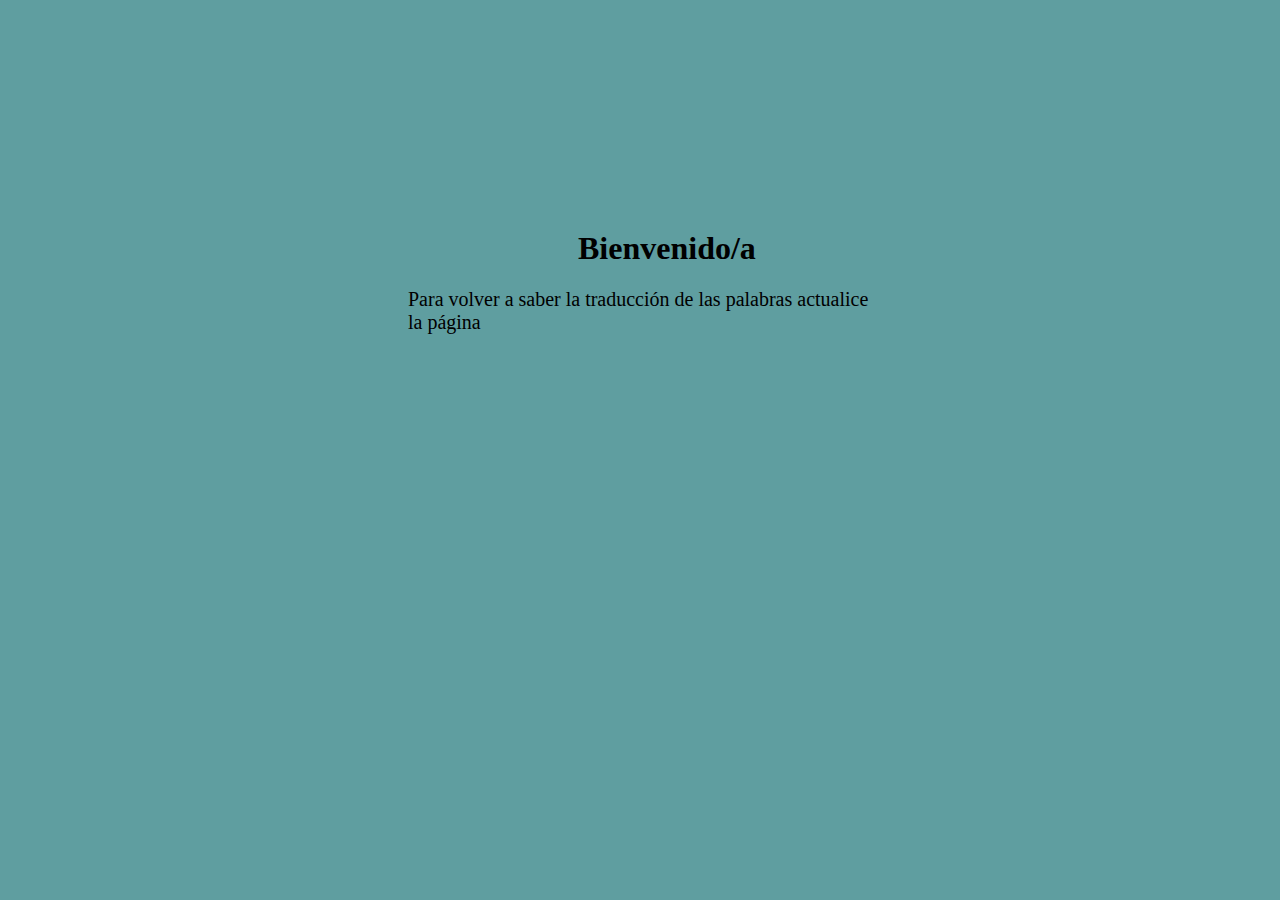
<file: index2.html>
<!DOCTYPE html>
<html lang="en">
  <head>
    <meta charset="UTF-8" />
    <meta http-equiv="X-UA-Compatible" content="IE=edge" />
    <meta name="viewport" content="width=device-width, initial-scale=1.0" />
    <title>Ejercicio 2</title>

    <link rel="stylesheet" href="CSS/style2.css" />
    <link
      rel="shortcut icon"
      href="https://img.icons8.com/color/144/ffffff/google-translate.png"
    />
  </head>
  <body>
    <div class="saludo">
      <h1>Bienvenido/a</h1>
      <p>
        Para volver a saber la traducción de las palabras actualice la página
      </p>
    </div>

    <script src="js/ejercicio2.js"></script>
  </body>
</html>
</file>
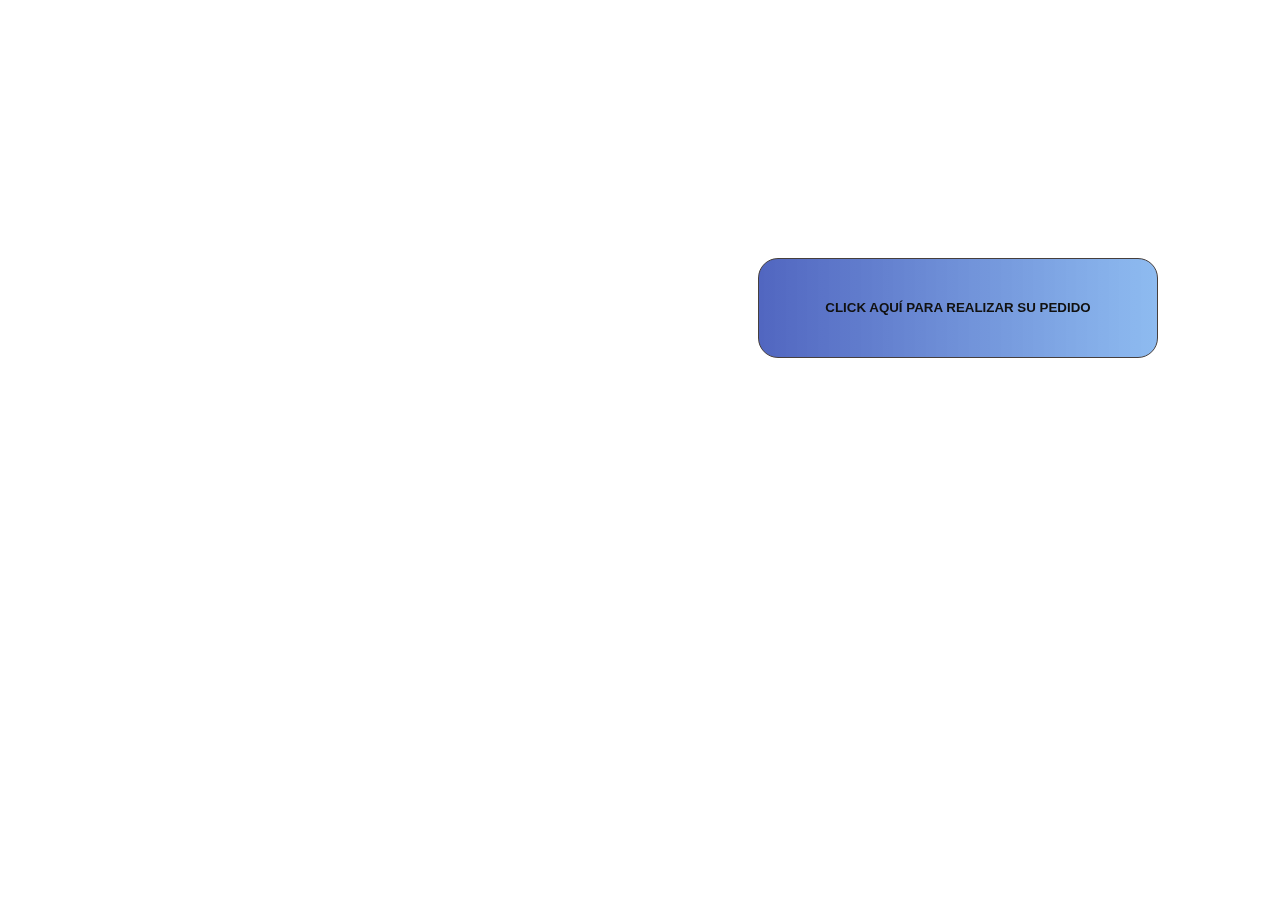
<file: index3.html>
<!DOCTYPE html>
<html lang="en">
  <head>
    <meta charset="UTF-8" />
    <meta http-equiv="X-UA-Compatible" content="IE=edge" />
    <meta name="viewport" content="width=device-width, initial-scale=1.0" />
    <title>Ejercicio 3</title>
    <link rel="stylesheet" href="CSS/style3.css" />
    <link
      rel="shortcut icon"
      href="https://img.icons8.com/cute-clipart/64/ffffff/pizza.png"
    />
  </head>
  <body>
    <button id="boton" class="btn">
      Click aquí para realizar su pedido<span class="bg"></span>
    </button>

    <script src="js/ejercicio3.js"></script>
  </body>
</html>
</file>
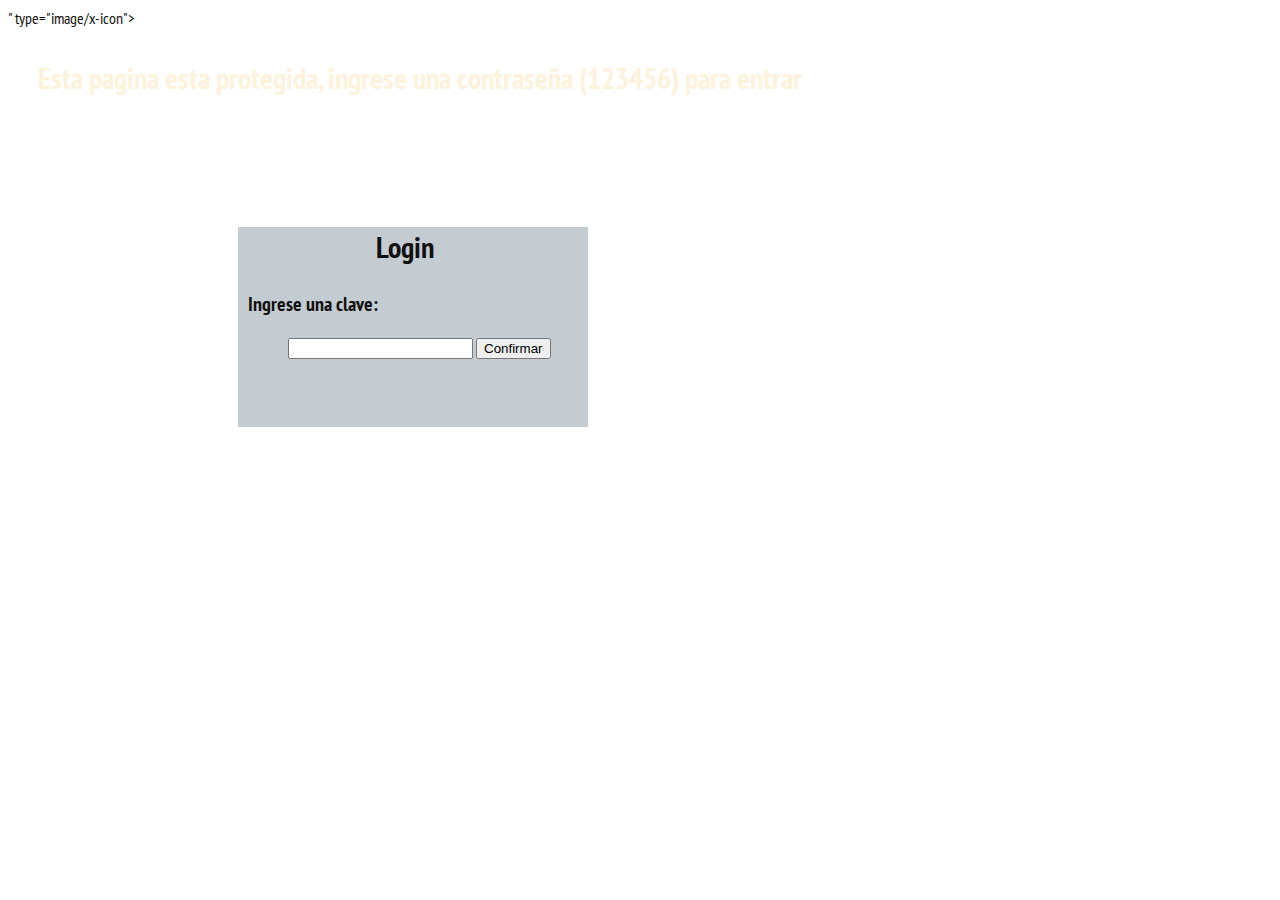
<file: index5.html>
<!DOCTYPE html>
<html lang="en">
  <head>
    <meta charset="UTF-8" />
    <meta http-equiv="X-UA-Compatible" content="IE=edge" />
    <meta name="viewport" content="width=, initial-scale=1.0" />
    <title>Ejercicio 5</title>

    <link rel="stylesheet" href="CSS/style5.css" />
    <link
      rel="shortcut icon"
      href="https://img.icons8.com/ios-filled/50/ffffff/private-lock.png"
    />
    " type="image/x-icon">
    <link rel="preconnect" href="https://fonts.googleapis.com" />
    <link rel="preconnect" href="https://fonts.gstatic.com" crossorigin />
    <link
      href="https://fonts.googleapis.com/css2?family=PT+Sans+Narrow&display=swap"
      rel="stylesheet"
    />
  </head>
  <body>
    <h1>
      Esta pagina esta protegida, ingrese una contraseña (123456) para entrar
    </h1>

    <section class="login">
      <h2>Login</h2>
      <p class="clave">Ingrese una clave:</p>
      <div class="enter">
        <input type="password" id="clave" name="fname" />
        <input type="button" value="Confirmar" onClick="verificar()" />
      </div>
    </section>

    <script src="js/ejercicio5.js"></script>
  </body>
</html>
</file>
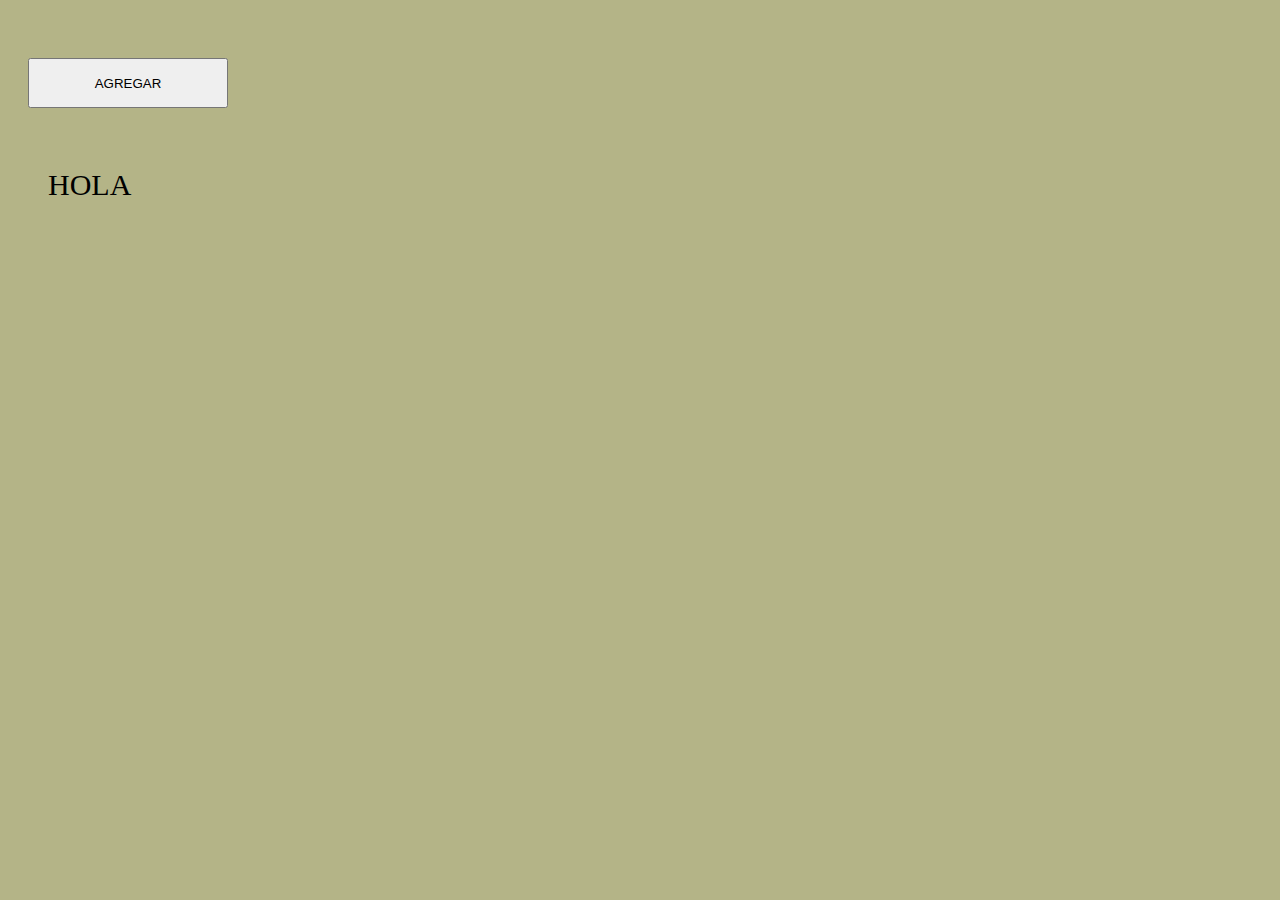
<file: index7.html>
<!DOCTYPE html>
<html lang="en">
  <head>
    <meta charset="UTF-8" />
    <meta http-equiv="X-UA-Compatible" content="IE=edge" />
    <meta name="viewport" content="width=device-width, initial-scale=1.0" />
    <title>Ejercicio 7</title>

    <link rel="stylesheet" href="CSS/style7.css" />
  </head>
  <body>
    <button type="button" onclick="crear()">AGREGAR</button>
    <p id="container" onclick="cambiarColor('container')" style="border: none">
      HOLA
    </p>

    <script src="js/ejercicio7.js"></script>
  </body>
</html>
</file>
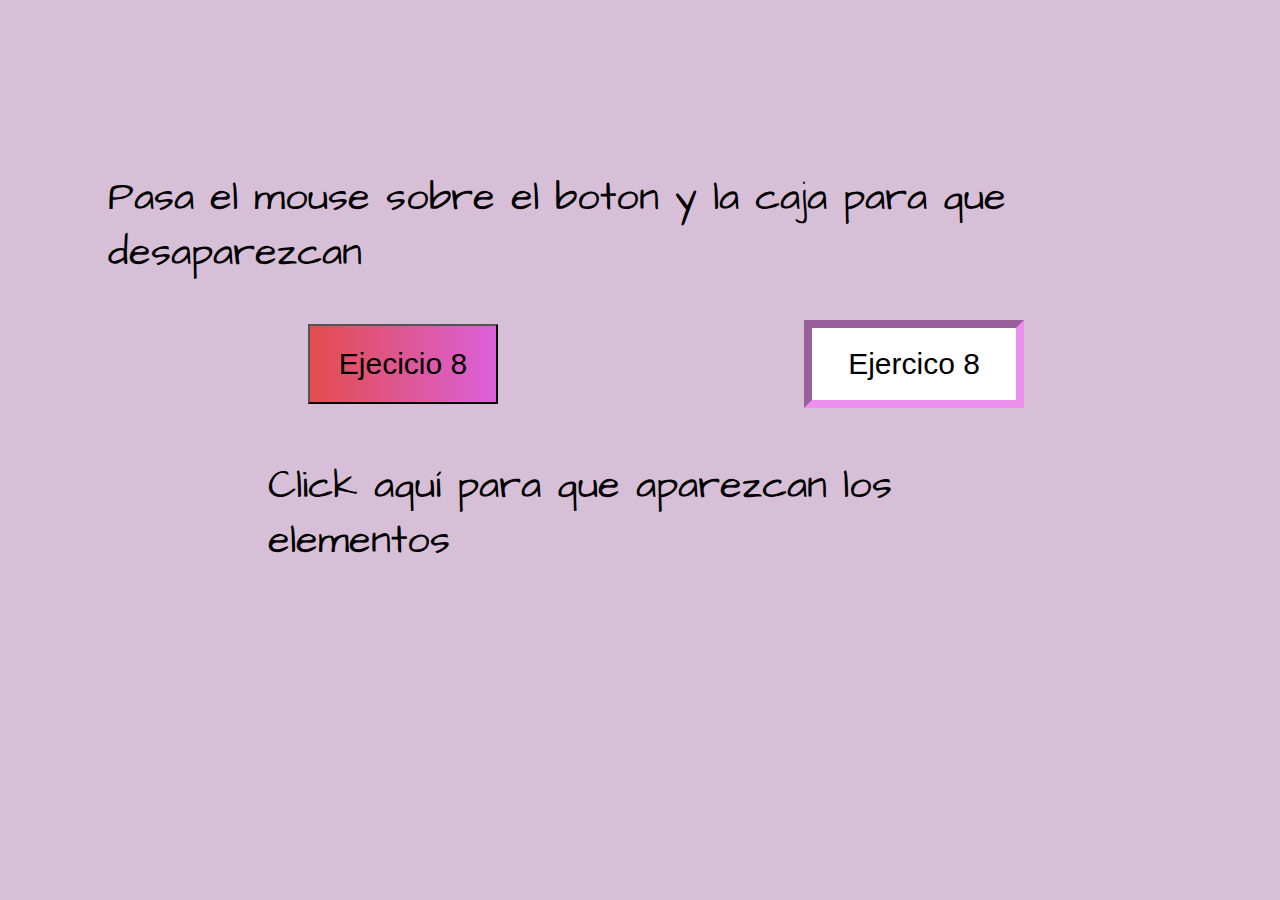
<file: index8.html>
<!DOCTYPE html>
<html lang="en">
  <head>
    <meta charset="UTF-8" />
    <meta http-equiv="X-UA-Compatible" content="IE=edge" />
    <meta name="viewport" content="width=device-width, initial-scale=1.0" />
    <title>Ejercico 8</title>
    <link rel="stylesheet" href="CSS/style8.css" />

    <link rel="preconnect" href="https://fonts.googleapis.com" />
    <link rel="preconnect" href="https://fonts.gstatic.com" crossorigin />
    <link
      href="https://fonts.googleapis.com/css2?family=Architects+Daughter&display=swap"
      rel="stylesheet"
    />
  </head>

  <body>
    <div class="elementos">
      <p class="titulo">
        Pasa el mouse sobre el boton y la caja para que desaparezcan
      </p>
    </div>
    <button id="boton" onmouseover="Desaparece()" type="button">
      Ejecicio 8
    </button>
    <input
      id="caja"
      type="TEXT"
      value="Ejercico 8"
      onmouseover="Desaparece1()"
    />
    <p class="visible" onclick="Aparece()">
      Click aquí para que aparezcan los elementos
    </p>

    <script src="js/ejercicio8.js"></script>
  </body>
</html>
</file>
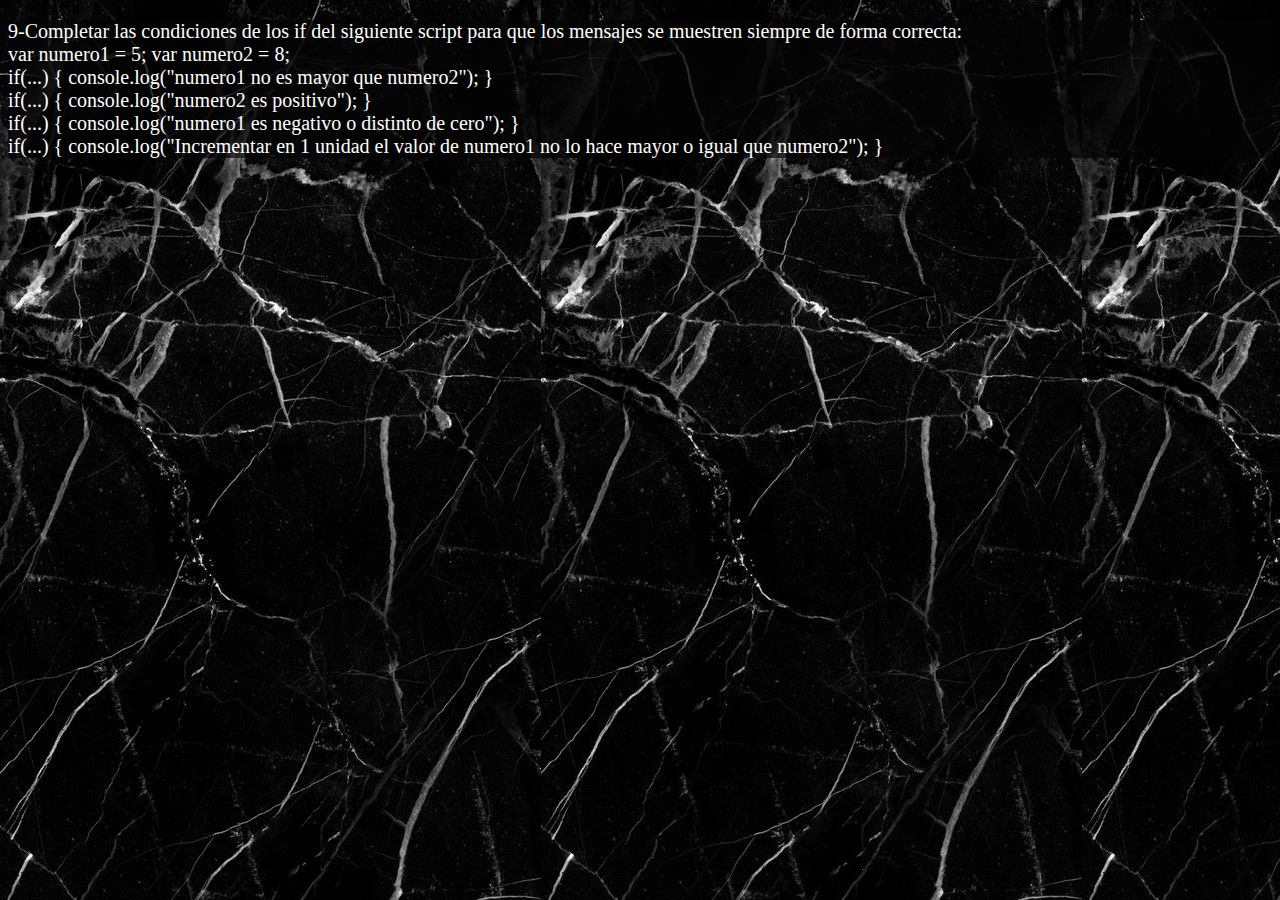
<file: index9.html>
<!DOCTYPE html>
<html lang="en">
  <head>
    <meta charset="UTF-8" />
    <meta http-equiv="X-UA-Compatible" content="IE=edge" />
    <meta name="viewport" content="width=device-width, initial-scale=1.0" />
    <title>Ejercicio 9</title>
    <link rel="stylesheet" href="CSS/style9.css" />
  </head>
  <body>
    <p>
      9-Completar las condiciones de los if del siguiente script para que los
      mensajes se muestren siempre de forma correcta:
      <br />
      var numero1 = 5; var numero2 = 8;
      <br />
      if(...) { console.log("numero1 no es mayor que numero2"); }
      <br />
      if(...) { console.log("numero2 es positivo"); }
      <br />
      if(...) { console.log("numero1 es negativo o distinto de cero"); }
      <br />
      if(...) { console.log("Incrementar en 1 unidad el valor de numero1 no lo
      hace mayor o igual que numero2"); }
    </p>

    <script src="js/ejercicio9.js"></script>
  </body>
</html>
</file>
<file: CSS/style2.css>
body{
    background-color: cadetblue;
}

.saludo{
    margin: 230px 400px;
  
}

h1{
    margin-left: 170px;
}
p{
    font-size: 20px;
    
}
</file>
<file: CSS/style3.css>
body {
  background-image: url(https://fondosmil.com/fondo/65806.jpg);
  position: fixed;
  background-repeat: no-repeat;
  background-size: 100%;
}

.btn {
  font-weight: 900;
  text-transform: uppercase;
  color: #111111;
  padding: 12px 18px;
  cursor: pointer;
  transition: all 0.3s ease-in-out;
  line-height: 0.95;
  background: linear-gradient(
    to left,
    rgba(123, 176, 238, 0.856),
    rgb(81, 102, 192)
  );
  outline: none;
  border: 1px solid #463f3d;
  border-radius: 20px;
  overflow: hidden;
  width: 400px;
  height: 100px;
  margin: 250px 750px;
}
</file>
<file: CSS/style5.css>
body {
  background-image: url(https://www.esan.edu.pe/apuntes-empresariales/2018/08/08/1500x844_sgsi.jpg);
  font-family: "PT Sans Narrow", sans-serif;
  color: rgb(17, 16, 16);
  background-size: 100%;
}

h1 {
  color: rgb(253, 242, 220);
  font-weight: bolder;
  font-size: 30px;
  margin-top: 30px;
  margin-left: 30px;
}

.login {
  margin: 130px 230px;
  width: 350px;
  height: 200px;
  background-color: rgb(196, 204, 209);
 
}

.login h2 {
  margin-left: 138px;
  font-size: 30px;
}

.login p {
  font-size: 20px;
  font-weight: bold;
  margin-left: 10px;
}

.enter {
  margin-left: 50px;
}
</file>
<file: CSS/style7.css>
body {
  background-color: rgb(180, 180, 135);
}

button {
  width: 200px;
  height: 50px;
  margin: 50px 20px;
}

p {
  font-size: 30px;
  margin: 10px 40px;
}
</file>
<file: CSS/style8.css>
body {
  background-color: thistle;
  font-family: "Architects Daughter", cursive;
}

.elementos {
  margin-top: 170px;
}

.titulo {
  margin-left: 100px;
  font-size: 40px;
}

#boton {
  background: linear-gradient(to right, #e24d4d, #db60db);
  width: 190px;
  height: 80px;
  font-size: 30px;
  margin-left: 300px;
}

#caja {
  border-width: 8px;
  border-color: #ee91ee;
  width: 200px;
  height: 70px;
  font-size: 30px;
  margin-left: 300px;
  text-align: center;
}

.visible {
  margin: 50px 260px;
  font-size: 40px;
}
</file>
<file: CSS/style9.css>
body {
  background-image: url(../img/ejercicio1.jpg);
}

p {
  color: white;
  font-size: 20px;
  background-color: rgba(5, 5, 5, 0.699);
}
</file>
